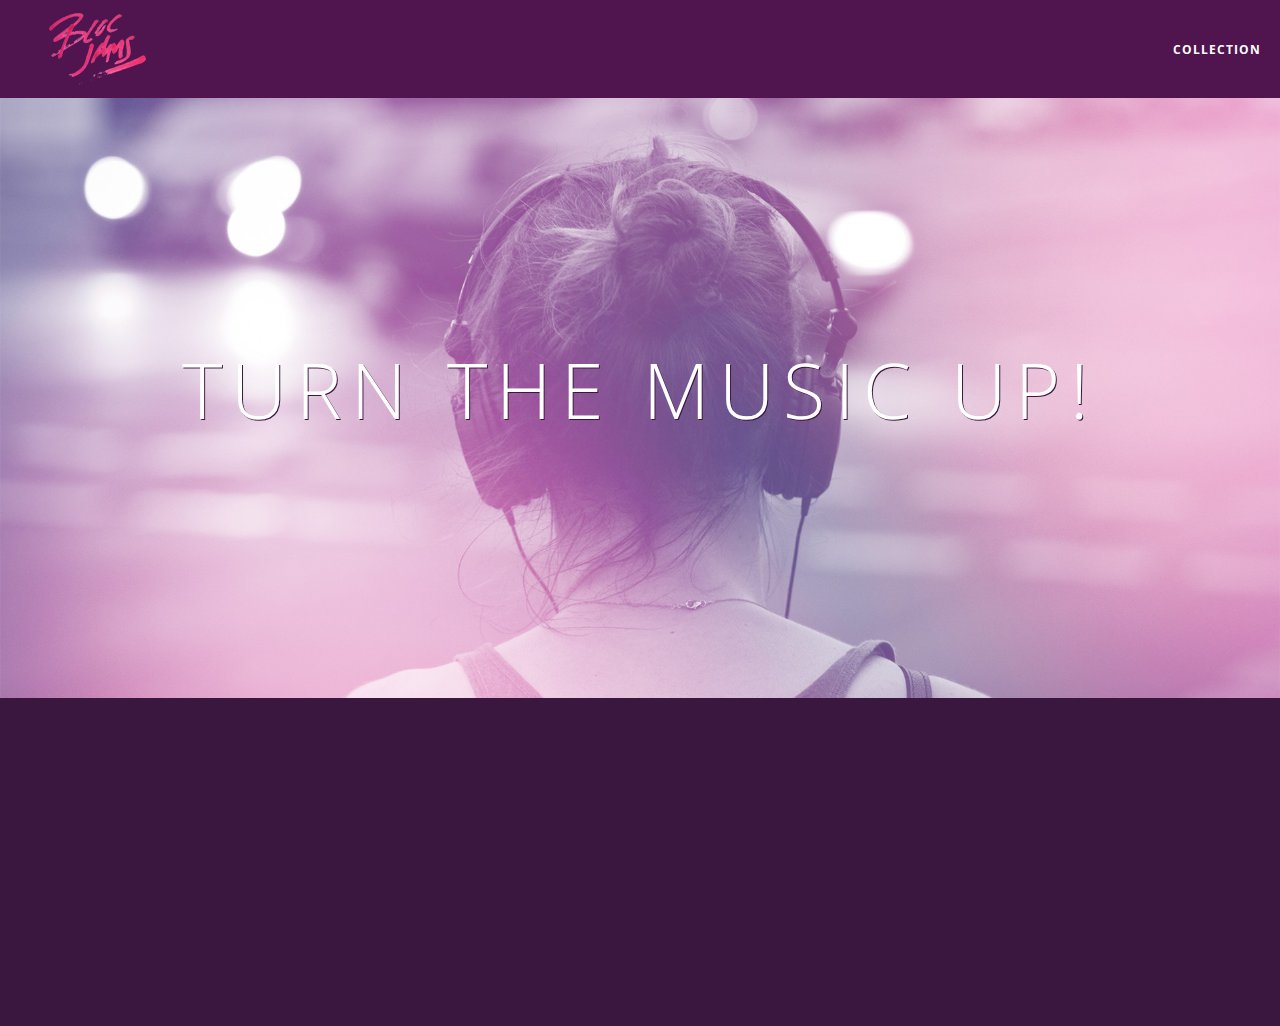
<file: index.html>
<!DOCTYPE html>
<html>
    <head>
        <title>Bloc Jams</title>
        <meta name= "viewport" content="width=device-width, initial-scale=1">
        <link type= "text/css" rel= "stylesheet"   href="http://fonts.googleapis.com/css?family=Open+Sans:400,800,600,700,300">
        <link type= "text/css" rel= "stylesheet" href="http://code.ionicframework.com/ionicons/2.0.1/css/ionicons.min.css">
        <link type= "text/css" rel= "stylesheet" href= "styles/normalize.css">
        <link type= "text/css" rel= "stylesheet" href= "styles/main.css">
        <link type= "text/css" rel= "stylesheet" href= "styles/landing.css">
    </head>
    <body class= "landing">
        <nav class= "navbar"><!-- navigation bar -->
            <a href= "index.html" class= "logo">
                <img src= "assets/images/bloc_jams_logo.png" alt= "bloc jams logo"/>
            </a>
            <div class= "links-container">
                <a href="collection.html" class= "navbar-link">collection</a>
            </div>
        </nav>
        <section class= "hero-content"> 
            <h1 class= "hero-title">Turn the music up!</h1>
        </section>
        <section class= "selling-points container clearfix"> 
            <div class= "point column third">
                <span class= "ion-music-note"></span>
                <h5 class= "point-title">Choose your music</h5>
                <p class= "point-description">The world is full of music; why should you have to listen to music that someone else chose?</p>
            </div>
            <div class= "point column third">
                <span class= "ion-radio-waves"></span>
                <h5 class= "point-title">Unlimited, streaming, ad-free</h5>
                <p class= "point-description">No arbitrary limits. No distractions.</p>
            </div>
            <div class= "point column third">
                <span class= "ion-iphone"></span>
                <h5 class= "point-title">Mobile enabled</h5>
                <p class= "point-description">Listen to your music on the go. This streaming service is available on all mobile platforms.</p>
            </div>
        </section>
        <script src="https://code.jquery.com/jquery-2.1.3.min.js"></script>
        <script src= "scripts/landing.js"></script>
    </body>
</html>
</file>
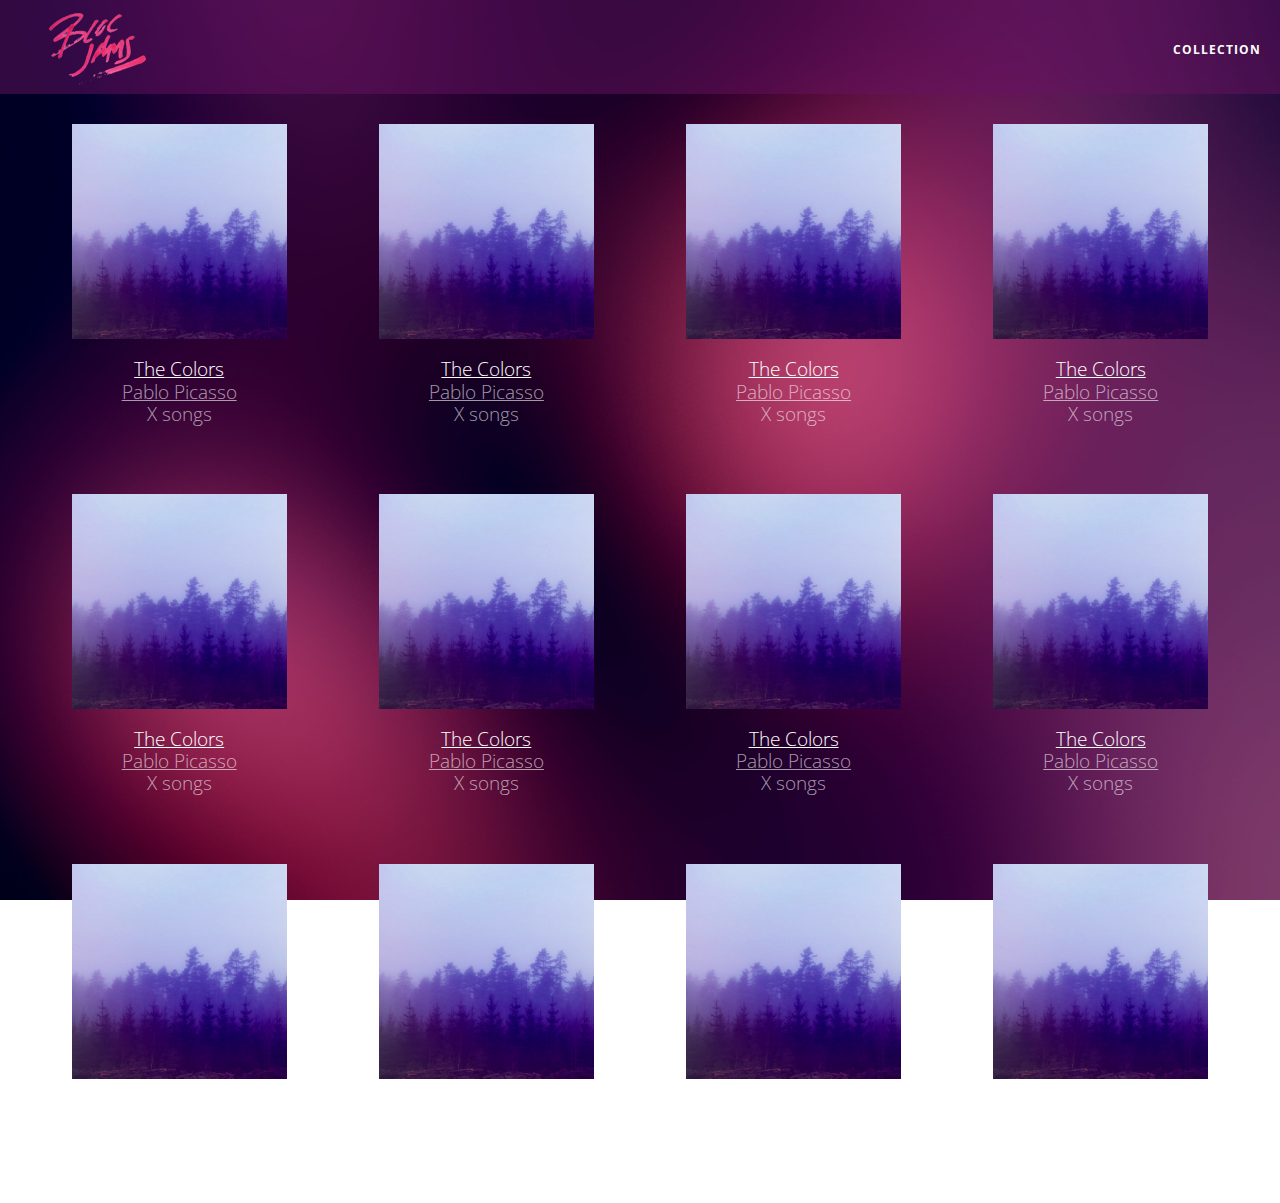
<file: collection.html>
<html>
    <head>
        <title>Bloc Jams</title>
        <meta name="viewport" content="width=device-width, initial-scale=1">
        <link rel="stylesheet" type="text/css" href="http://fonts.googleapis.com/css?family=Open+Sans:400,800,600,700,300">
        <link rel="stylesheet" type="text/css" href="http://code.ionicframework.com/ionicons/2.0.1/css/ionicons.min.css">
        <link rel="stylesheet" type="text/css" href="styles/normalize.css">
        <link rel="stylesheet" type="text/css" href="styles/main.css">
        <link rel="stylesheet" type="text/css" href="styles/collection.css">
    </head>
    <body class= "collection">
        <nav class= "navbar">
            <a href= "index.html" class= "logo">
                <img src= "assets/images/bloc_jams_logo.png" alt= "bloc jams logo">
            </a>
            <div class= "links-container">
                <a href= "collection.html" class= "navbar-link">collection</a>
            </div>
        </nav>
        <section class="album-covers container clearfix">  
        </section>
        <script src="https://code.jquery.com/jquery-2.1.3.min.js"></script>
        <script src = "scripts/collection.js"></script>
    </body>
</html>
</file>
<file: styles/main.css>
*, *::before, *::after {
    -moz-box-sizing: border-box;
    -webkit-box-sizing: border-box;
    box-sizing: border-box;
}

html {
    height : 100%;
    font-size : 100%;
}

body {
    font-family: "Open Sans";
    color: white;
    min-height: 100%;    
}

.navbar {
    position: relative;
    padding: 0.5rem;
    background-color: rgb(101, 18, 95, 0.5);
    z-index: 1;
}

.navbar .logo {
    position: relative;
    left: 2rem;
    cursor: pointer;
}

.navbar .links-container {
    display: table;
    position: absolute;
    top: 0;
    right: 0;
    height: 100px;
    color: white;
    text-decoration: none;
}

.links-container .navbar-link {
    display: table-cell;
    position: relative;
    height: 100%;
    padding-left: 1rem;
    padding-right: 1rem;
    vertical-align: middle;
    color: white;
    font-size: 0.625rem;
    letter-spacing: 0.05rem;
    font-weight: 700;
    text-transform: uppercase;
    text-decoration: none;
    cursor: pointer;
}

.links-container .navbar-link:hover {
    color: rgb(233,50,117);
}

.container {
    margin: 0 auto;
    max-width: 64rem;
}

.container.narrow {
    max-width: 56rem;
}

@media (min-width: 640px) {
    html { 
        font-size: 112%; 
    }
    .column {
        float: left;
        padding-left: 1rem;
        padding-right: 1rem;
    }
    .column.full {
        width: 100%; 
    }
    .column.two-thirds { 
        width: 66.7%; 
    }
    .column.half { 
        width: 50%; 
    }
    .column.third {
        width: 33.3%; 
    }
    .column.fourth {
        width: 25%; 
    }
    .column.flow-opposite { 
        float: right; 
    }    
}

@media (min-width: 1024px) {
    html { 
        font-size: 120%; 
    }  
}

.clearfix::before,
.clearfix::after {
    content: " ";
    display: table;
}

.clearfix::after {
    clear: both;
}
</file>
<file: styles/landing.css>
body.landing {
    background-color: rgb(58,23,63);
}

.hero-content {
    position: relative;
    min-height: 600px;
    background-image: url(../assets/images/bloc_jams_bg.jpg);
    background-repeat: no-repeat;
    background-position: center center;
    background-size: cover;
}

.hero-content .hero-title {
    position:absolute;
    top: 40%;
    -webkit-transform: translateY(-50%);
       -moz-transform: translateY(-50%);
        -ms-transform: translateY(-50%);
            transform: translateY(-50%);
    width: 100%;
    text-align: center;
    font-size: 4rem;
    font-weight: 300;
    text-transform:uppercase;
    letter-spacing: 0.5rem;
    text-shadow: 1px 1px 0px rgb(58, 23, 63);
}

.selling-points {
     position: relative;  
 }
 
.point {
    position: relative;
    padding: 2rem;
    text-align: center;
    opacity: 0;
    -webkit-transform: scaleX(0.9) translateY(3rem);
       -moz-transform: scaleX(0.9) translateY(3rem);
            transform: scaleX(0.9) translateY(3rem);
    -webkit-transition: all 0.25s ease-in-out;
       -moz-transition: all 0.25s ease-in-out;
            transition: all 0.25s ease-in-out;
    -webkit-transition-delay: 0.2s;
       -moz-transition-delay: 0.2s;
            transition-delay: 0.2s;
}
 
.point .point-title {
     font-size: 1.25rem;
}
 
.ion-music-note,
.ion-radio-waves,
.ion-iphone {
    color: rgb(233,50,117);
    font-size: 5rem;
}
</file>
<file: styles/collection.css>
body.collection {
    background-image: url(../assets/images/blurred_backgrounds/blur_bg_2.jpg);
    background-repeat: no-repeat;
    background-attachment: fixed;
    background-position: center center;
    background-size: cover;
}
 
.album-covers {
    position: relative;
}
 
.collection-album-container {
    position: relative;
    margin-top: 30px;
    margin-bottom: 20px;
    text-align: center;
}
 
.collection-album-container .caption {
    margin-top: 10px;
}
 
.collection-album-container .caption p {
    font-size: 1rem;
    font-weight: 300;
    color: rgba(255, 255, 255, 0.6);
}
 
.collection-album-container .caption p a {
    color: rgba(255, 255, 255, 0.6);
}
 
.collection-album-container .caption p a.album-name {
    color: white;
}
 
.collection-album-container img {
    width: 80%;
}
</file>
